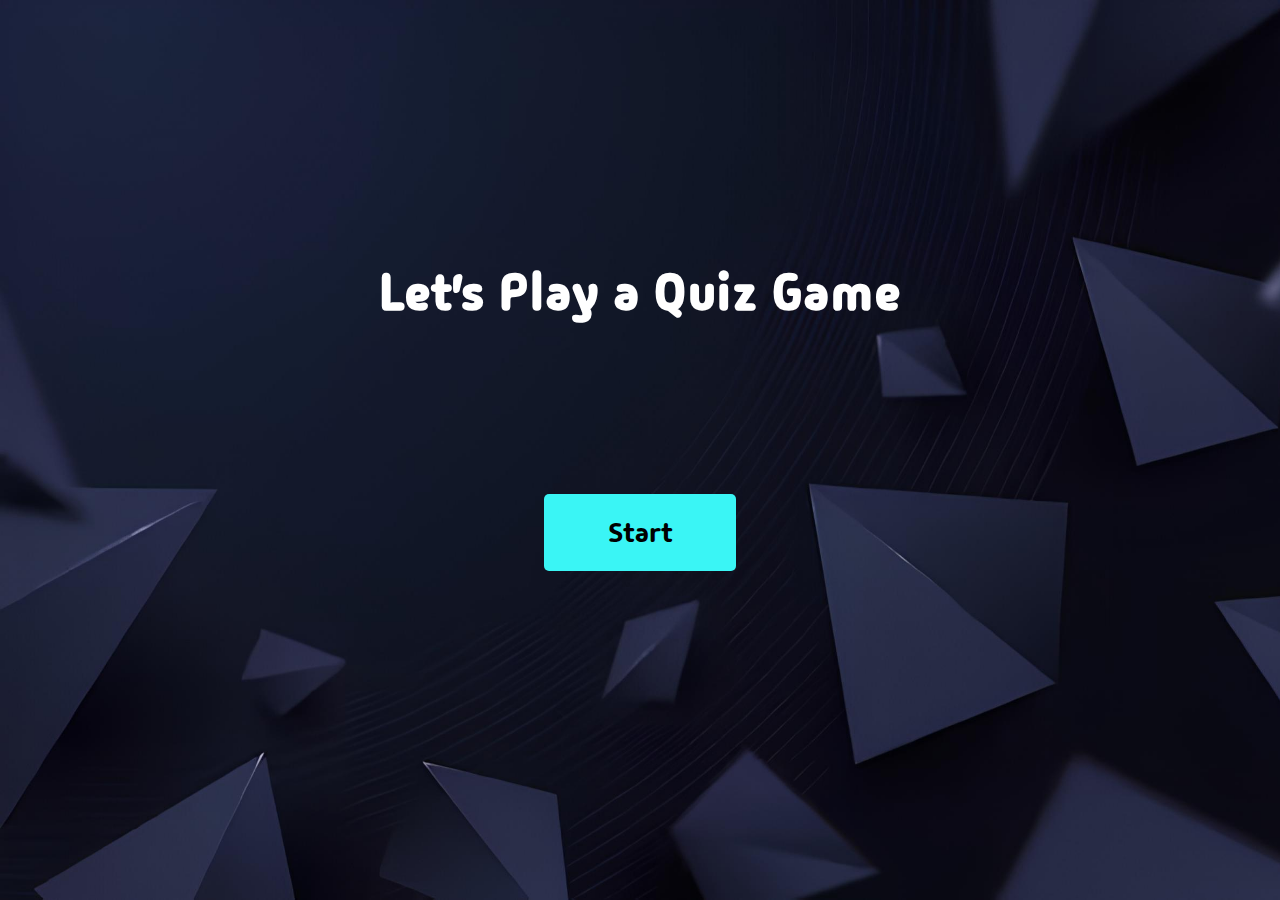
<file: quiz.html>
<!DOCTYPE html>
<html lang="en">
<head>
    <meta charset="UTF-8">
    <meta name="viewport" content="width=device-width, initial-scale=1.0">
    <title>Quiz Game</title>
    <link rel="icon" href="favicon.ico" type="image/x-icon">
    <link rel="stylesheet" href="quiz.css">
    <link rel="preconnect" href="https://fonts.googleapis.com">
    <link rel="preconnect" href="https://fonts.gstatic.com" crossorigin>
    <link href="https://fonts.googleapis.com/css2?family=Madimi+One&family=Poppins:ital,wght@0,100;0,200;0,300;0,400;0,500;0,600;0,700;0,800;0,900;1,100;1,200;1,300;1,400;1,500;1,600;1,700;1,800;1,900&family=Protest+Guerrilla&display=swap" rel="stylesheet">
</head>
<body>
    <div class="alert">Alert</div>
    <h1>Let's Play a Quiz Game</h1>
    <button class="btn startBtn">Start</button>
    <div class="container">
        <div class="question"></div>
        <div class="choices"></div>
        <button class="btn nextBtn">Next</button>
        <div class="scoreCard"></div>
        <div class="timer"></div>
    </div>

    <script src="quiz.js"></script>
</body>
</html>
</file>
<file: quiz.css>
* {
    margin: 0;
    padding: 0;
    box-sizing: border-box;
    font-family: "Madimi One", sans-serif;
}

body {
    background-image: url("quiz-bg.jpg");
    background-repeat: no-repeat;
    background-size: cover;
    color: white;
    width: 100%;
    height: 100vh;
    display: grid;
    place-items: center;

}

h1 {
    letter-spacing: 2px;
    font-size: 50px;
    margin-top: 100px;
}

.container {
    width: 80%;
    max-width: 850px;
    padding: 30px;
    text-align: center;
    display: none;
}

.question {
    font-size: 26px;
    margin-top: 20px;
    margin-bottom: 20px;
}

/* .choices {
    margin-top: 20px;
    font-size: 20px;
    font-weight: 50px;
    background-color: rgba(38,44,75,0.8);
    color: rgb(219, 218, 218);
    margin: 10px auto;
    padding: 10px;
    border-radius: 10px;
    text-align: left;
    width: 60%;
    cursor: pointer;
} */

.choice {
    font-size: 20px;
    background-color: rgba(38, 44, 75, 0.8);
    color: rgb(219, 218, 218);
    margin: 10px auto;
    padding: 20px;
    border-radius: 10px;
    text-align: left;
    width: 60%;
    cursor: pointer;
    transform: translateY(50%);
    animation: fade-in 0.7s ease forwards;
}

.choice:hover {
    background-color: rgb(24, 28, 48);
}


.btn {
    width: 20%;
    font-size: 22px;
    padding: 12px 20px;
    margin: 20px auto 0 auto;
    border: none;
    border-radius: 5px;
    /* background-color: rgb(248, 168, 248); */
    background-color: rgb(58, 245, 245);
    cursor: pointer;
}

.btn:hover{
    /* background-color: rgb(245, 138, 156); */
    background-color: rgb(14, 175, 175);

}

.choice.selected {
    background-color: rgb(7, 126, 196);
}

.scoreCard {
    font-size: 24px;
    margin-top: 20px;
}

.alert {
    background-color: rgba(84, 165, 145, 0.6);
    border-radius: 5px;
    font-family: "Poppins", sans-serif;
    width: 100%;
    padding: 12px;
    position: absolute;
    top: 0;
    display: none;
}

.startBtn {
    width: 15%;
    padding-block: 20px;
    position: relative;
    top: -170px;
    font-size: 28px;
}

.timer {
    position: absolute;
    top: 20px;
    right: 20px;
    width: 72px;
    height: 72px;
    border-radius: 50%;
    background-color: rgb(78, 127, 146);
    font-size: 28px;
    /* border: 2px solid orange; */
    border: 2px solid rgb(14, 175, 175);
    box-shadow: 0 0 20px 10px rgb(2, 255, 255);
    /* box-shadow: 0 0 20px 10px orange; */
    display: flex;
    justify-content: center;
    align-items: center;
    animation: pulse 1s ease-in-out infinite;
}

/* adding animation to choice */
@keyframes fade-in {
    0% {
        opacity: 0;
        transform: translateY(50%);
    }
    100% {
        opacity: 1;
        transform: translateY(0);
    }
    
}

/* adding animation to timer */
@keyframes pulse {
    0% {
        transform: scale(1);
    }
    50% {
        transform: scale(1.2);
    }
    100% {
        transform: scale(1);
    }
    
}

/* making app responsive using media queries */
@media screen and (max-width: 900px) {
    .container {
        width: 100%;
        margin-top: 50px;
    }

    h1 {
        font-size: 30px;    
        font-weight: 600;    
    }

    .container .question {
        font-size: 22px;
    }

    .timer {
        width: 50px;
        height: 50px;
        font-size: 20px;
    }

    .startBtn {
        width: 40%;
        margin-top: 50px;
    }

    .nextBtn{
        width: 40%;
        margin-top: 5px;
    }

    .choice {
        width: 80%;
        font-size: 18px;
    }
}
</file>
